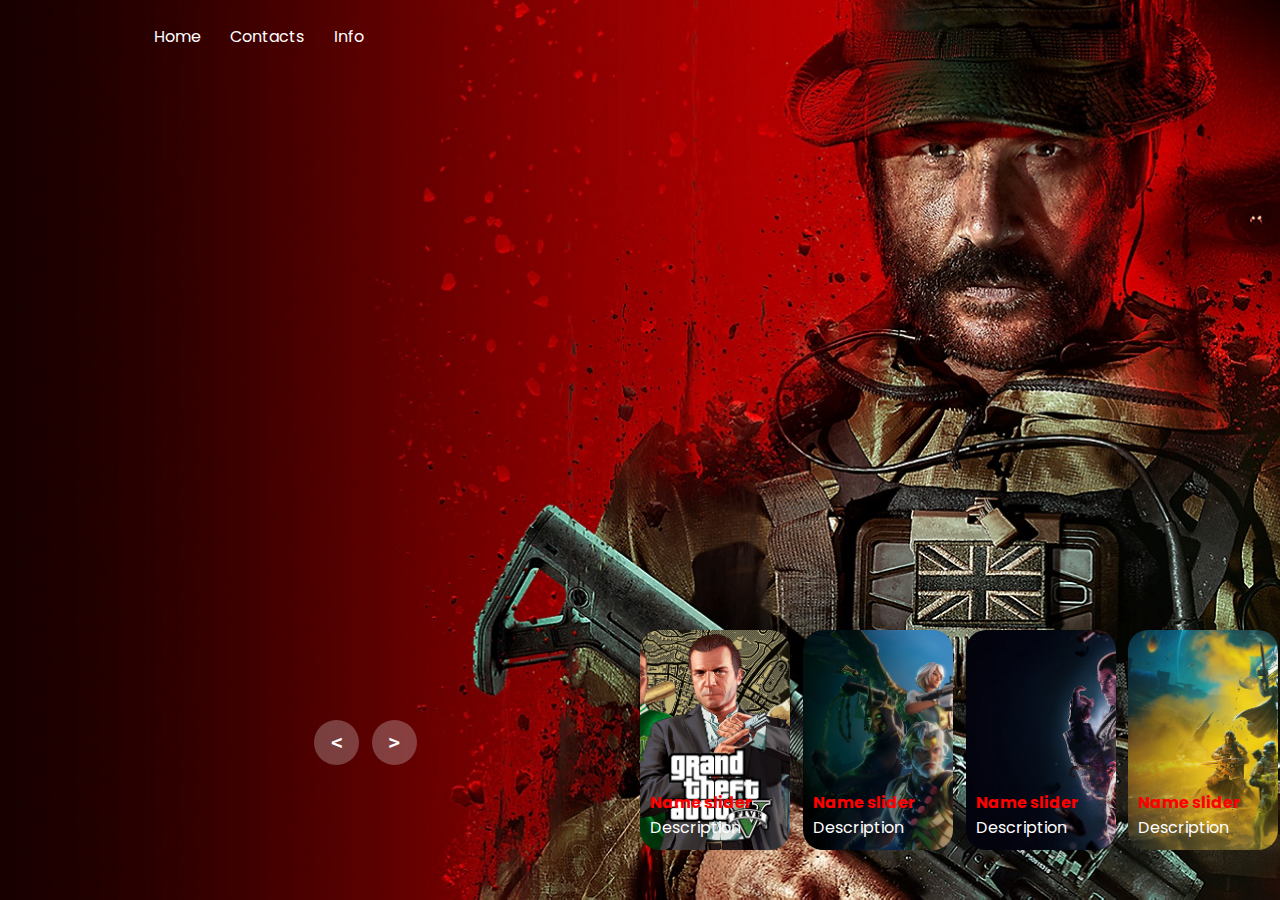
<file: Project/landing.html>
<!DOCTYPE html>
<html lang="en">
  <head>
    <meta charset="UTF-8" />
    <meta name="viewport" content="width=device-width, initial-scale=1.0" />
    <title>Document</title>
    <link rel="stylesheet" href="landing.css" />
  </head>
  <body>
    <div id="main">
      <header>
        <nav>
          <a href="">Home</a> <a href="">Contacts</a> <a href="">Info</a>
        </nav>
      </header>

      <!-- Carousel -->
      <div class="carousel">
        <!-- list item -->
        <div class="list">
          <div class="item">
            <img src="/Images/Slider/s1.jpeg" alt="" />
            <div class="content">
              <div class="author">Author</div>
              <div class="title">Title</div>
              <div class="topic">Topic</div>
              <div class="des">
                Lorem ipsum, dolor sit amet consectetur adipisicing elit. Quam
                ea, dolorem eaque in ducimus explicabo perferendis facilis iure
                ipsa quis?
              </div>
              <div class="buttons">
                <button>SEE MORE</button>
                <button>SUBSCRIBE</button>
              </div>
            </div>
          </div>
          <div class="item">
            <img src="/Images/Slider/s2.webp" alt="" />
            <div class="content">
              <div class="author">Author</div>
              <div class="title">Title</div>
              <div class="topic">Topic</div>
              <div class="des">
                Lorem ipsum, dolor sit amet consectetur adipisicing elit. Quam
                ea, dolorem eaque in ducimus explicabo perferendis facilis iure
                ipsa quis?
              </div>
              <div class="buttons">
                <button>SEE MORE</button>
                <button>SUBSCRIBE</button>
              </div>
            </div>
          </div>
          <div class="item">
            <img src="/Images/Slider/s3.webp" alt="" />
            <div class="content">
              <div class="author">Author</div>
              <div class="title">Title</div>
              <div class="topic">Topic</div>
              <div class="des">
                Lorem ipsum, dolor sit amet consectetur adipisicing elit. Quam
                ea, dolorem eaque in ducimus explicabo perferendis facilis iure
                ipsa quis?
              </div>
              <div class="buttons">
                <button>SEE MORE</button>
                <button>SUBSCRIBE</button>
              </div>
            </div>
          </div>
          <div class="item">
            <img src="/Images/Slider/s4.jpeg" alt="" />
            <div class="content">
              <div class="author">Author</div>
              <div class="title">Title</div>
              <div class="topic">Topic</div>
              <div class="des">
                Lorem ipsum, dolor sit amet consectetur adipisicing elit. Quam
                ea, dolorem eaque in ducimus explicabo perferendis facilis iure
                ipsa quis?
              </div>
              <div class="buttons">
                <button>SEE MORE</button>
                <button>SUBSCRIBE</button>
              </div>
            </div>
          </div>
          <div class="item">
            <img src="/Images/Slider/s5.jpeg" alt="" />
            <div class="content">
              <div class="author">Author</div>
              <div class="title">Title</div>
              <div class="topic">Topic</div>
              <div class="des">
                Lorem ipsum, dolor sit amet consectetur adipisicing elit. Quam
                ea, dolorem eaque in ducimus explicabo perferendis facilis iure
                ipsa quis?
              </div>
              <div class="buttons">
                <button>SEE MORE</button>
                <button>SUBSCRIBE</button>
              </div>
            </div>
          </div>
          <div class="item">
            <img src="/Images/Slider/s6.webp" alt="" />
            <div class="content">
              <div class="author">Author</div>
              <div class="title">Title</div>
              <div class="topic">Topic</div>
              <div class="des">
                Lorem ipsum, dolor sit amet consectetur adipisicing elit. Quam
                ea, dolorem eaque in ducimus explicabo perferendis facilis iure
                ipsa quis?
              </div>
              <div class="buttons">
                <button>SEE MORE</button>
                <button>SUBSCRIBE</button>
              </div>
            </div>
          </div>
        </div>
        <!-- thumbnail -->
        <div class="thumbnail">
          <div class="item">
            <img src="/Images/Slider/s2.webp" alt="" />
            <div class="content">
              <div class="title">Name slider</div>
              <div class="des">Description</div>
            </div>
          </div>
          <div class="item">
            <img src="/Images/Slider/s3.webp" alt="" />
            <div class="content">
              <div class="title">Name slider</div>
              <div class="des">Description</div>
            </div>
          </div>
          <div class="item">
            <img src="/Images/Slider/s4.jpeg" alt="" />
            <div class="content">
              <div class="title">Name slider</div>
              <div class="des">Description</div>
            </div>
          </div>
          <div class="item">
            <img src="/Images/Slider/s5.jpeg" alt="" />
            <div class="content">
              <div class="title">Name slider</div>
              <div class="des">Description</div>
            </div>
          </div>
          <div class="item">
            <img src="/Images/Slider/s6.webp" alt="" />
            <div class="content">
              <div class="title">Name slider</div>
              <div class="des">Description</div>
            </div>
          </div>
          <div class="item">
            <img src="/Images/Slider/s1.jpeg" alt="" />
            <div class="content">
              <div class="title">Name slider</div>
              <div class="des">Description</div>
            </div>
          </div>
        </div>
        <!-- arrows -->
        <div class="arrows">
          <button id="prev"><</button>
          <button id="next">></button>
        </div>
        <div class="time"></div>
      </div>
    </div>
    <script src="landing.js"></script>
  </body>
</html>
</file>
<file: Project/landing.css>
@import url("https://fonts.googleapis.com/css2?family=Poppins:ital,wght@0,100;0,200;0,300;0,400;0,500;0,600;0,700;0,800;0,900;1,100;1,200;1,300;1,400;1,500;1,600;1,700;1,800;1,900&display=swap");
* {
  margin: 0;
  padding: 0;
  box-sizing: border-box;
}
html,
body {
  height: 100%;
  width: 100%;
  background-color: black;
  font-family: "Poppins", sans-serif;
}

header {
  width: 100%;
  max-width: 80%;
  margin: auto;
  display: flex;
  align-items: center;
  height: 8vh;
  background-color: transparent;
  position: relative;
  z-index: 100;
}
header a {
  text-decoration: none;
  color: white;
  margin-left: 2vw;
}
.carousel {
  width: 100vw;
  height: 100vh;
  overflow: hidden;
  margin-top: -8vh;
  position: relative;
}
.carousel .list .item {
  position: absolute;
  inset: 0 0 0 0;
}
.carousel .list .item img {
  width: 100%;
  height: 100%;
  object-fit: cover;
}
.carousel .list .item .content {
  position: absolute;
  width: 100%;
  max-width: 80%;
  top: 18%;
  left: 50%;
  transform: translateX(-50%);
  padding-right: 40%;
  box-sizing: border-box;
  color: white;
  text-shadow: 0 5px 10px #0004;
}
.carousel .list .item .content .author {
  font-weight: bold;
  letter-spacing: 0.5vw;
}
.carousel .list .item .content .title,
.carousel .list .item .content .topic {
  font-weight: bold;
  font-size: 4.6vw;
  list-style: 1em;
}
.carousel .list .item .content .topic {
  color: #fde542;
}
.carousel .list .item .content .des {
  text-align: justify;
}
.carousel .list .item .content .buttons {
  display: grid;
  grid-template-columns: repeat(2, 11vw);
  grid-template-rows: 7.5vh;
  margin-top: 4vh;
  gap: 1vw;
}
.carousel .list .item .content button {
  border: none;
  background-color: #eee;
  letter-spacing: 0.2vw;
  font-family: Poppins;
  font-weight: 500;
}
.carousel .list .item .content button:nth-child(2) {
  background-color: transparent;
  color: #eee;
  border: 1px solid #eee;
}
/* thumbnail */
.thumbnail {
  position: absolute;
  bottom: 50px;
  left: 50%;
  width: max-content;
  z-index: 100;
  display: flex;
  gap: 1vw;
}
.thumbnail .item {
  width: 150px;
  height: 220px;
  flex-shrink: 0;
  position: relative;
}
.thumbnail .item img {
  width: 100%;
  height: 100%;
  object-fit: cover;
  border-radius: 20px;
}
.thumbnail .item .content {
  position: absolute;
  bottom: 10px;
  left: 10px;
  right: 10px;
}
.thumbnail .item .content .title {
  font-weight: bold;
  color: red;
}
.thumbnail .item .content .des {
  color: white;
}
/* arrows */
.arrows {
  position: absolute;
  top: 80%;
  right: 52%;
  width: 300px;
  max-width: 30%;
  display: flex;
  gap: 1vw;
  align-items: center;
}
.arrows button {
  width: 3.5vw;
  height: 3.5vw;
  border-radius: 50%;
  background-color: #eee4;
  border: none;
  font-family: monospace;
  color: #fff;
  font-weight: bold;
  font-size: 1.5vw;
  transition: 0.8s;
  z-index: 100;
  cursor: pointer;
}
.arrows button:hover {
  background-color: #eee;
  color: #555;
}
.carousel .list .item:nth-child(1) {
  z-index: 1;
}
.carousel .list .item:nth-child(1) .author,
.carousel .list .item:nth-child(1) .title,
.carousel .list .item:nth-child(1) .topic,
.carousel .list .item:nth-child(1) .des,
.carousel .list .item:nth-child(1) .buttons {
  transform: translateY(50px);
  filter: blur(50px);
  opacity: 0;
  animation: showContent 0.5s 1s linear 1 forwards;
}
@keyframes showContent {
  to {
    opacity: 1;
    filter: blur(0);
    transform: translateY(0);
  }
}
.carousel .list .item:nth-child(1) .title {
  animation-delay: 1.2s;
}
.carousel .list .item:nth-child(1) .topic {
  animation-delay: 1.4s;
}
.carousel .list .item:nth-child(1) .des {
  animation-delay: 1.6s;
}
.carousel .list .item:nth-child(1) .buttons {
  animation-delay: 1.8s;
}

/* effect next click */
.carousel.next .list .item:nth-child(1) img {
  width: 150px;
  height: 220px;
  position: absolute;
  left: 50%;
  bottom: 50px;
  border-radius: 20px;
  animation: showImage 0.5s linear 1 forwards;
}
@keyframes showImage {
  to {
    width: 100%;
    height: 100%;
    left: 0;
    bottom: 0;
    border-radius: 0;
  }
}
.carousel.next .thumbnail .item:nth-child(1) {
  width: 0;
  overflow: hidden;
  animation: showThumbnail 0.5s linear 1 forwards;
}
@keyframes showThumbnail {
  to {
    width: 150px;
  }
}
.carousel.next .thumbnail {
  transform: translateX(150px);
  animation: transformThumbnail 0.5s linear 1 forwards;
}
@keyframes transformThumbnail {
  to {
    transform: translateX(0);
  }
}

/* effect prev click */
.carousel.prev .list .item:nth-child(2) {
  z-index: 2;
}
.carousel.prev .list .item:nth-child(2) img {
  position: absolute;
  bottom: 0;
  left: 0;
  animation: outImage 0.5s linear 1 forwards;
}
@keyframes outImage {
  to {
    width: 150px;
    height: 220px;
    border-radius: 20px;
    left: 50%;
    bottom: 50px;
  }
}
.carousel.prev .thumbnail .item:nth-child(1) {
  width: 0;
  overflow: hidden;
  opacity: 0;
  animation: showThumbnail 0.5s linear 1 forwards;
}
.carousel.prev .list .item:nth-child(2) .author,
.carousel.prev .list .item:nth-child(2) .title,
.carousel.prev .list .item:nth-child(2) .topic,
.carousel.prev .list .item:nth-child(2) .des,
.carousel.prev .list .item:nth-child(2) .buttons {
  animation: contentOut 1.5s linear 1 forwards;
}
@keyframes contentOut {
  to {
    transform: translateY(-150px);
    opacity: 0;
    filter: blur(20px);
  }
}
.carousel.next .arrows button,
.carousel.prev .arrows button {
  pointer-events: none;
}

/* time */
.time {
  width: 0;
  height: 5px;
  background-color: #f1683a;
  position: absolute;
  z-index: 100;
  top: 0;
  left: 0;
}
.carousel.next .time,
.carousel.prev .time {
  width: 100%;
  animation: timeRunning 2s linear 1 forwards;
}
@keyframes timeRunning {
  to {
    width: 0;
  }
}
@media screen and (max-width: 678px) {
  header {
    height: 6vh;
  }
  .carousel {
    margin-top: -6vh;
  }
  .carousel .list .item .content {
    padding-right: 0;
    top: 10%;
    padding-right: 0;
  }
  .carousel .list .item .content .title,
  .carousel .list .item .content .topic {
    font-size: 10vw;
  }
  .carousel .list .item .content .des {
    font-size: 3.5vw;
  }
  .carousel .list .item .content .buttons {
    grid-template-columns: repeat(2, 29vw);
    grid-template-rows: 7.5vh;
    margin-top: 3vh;
    gap: 3vw;
  }
  .thumbnail {
    bottom: 6vh;
    left: 50%;
    z-index: 100;
    gap: 20px;
  }
  .arrows {
    top: 75%;
    right: 55%;
    width: 500px;
    gap: 2vw;
  }
  .arrows button {
    width: 10vw;
    height: 10vw;
    font-size: large;
  }
}
</file>
